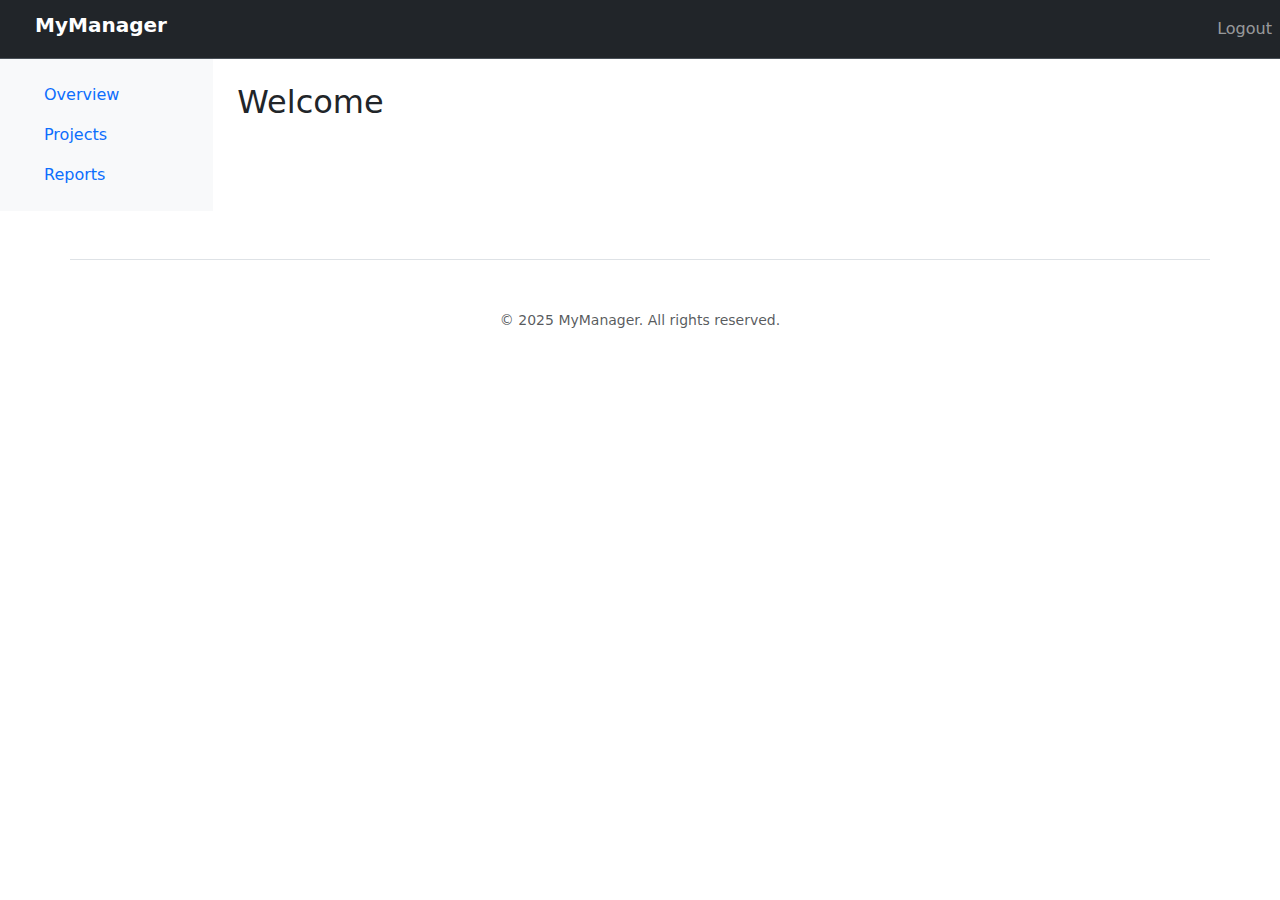
<file: dashboard.html>
<!DOCTYPE html>
<html lang="en" data-bs-theme="auto">
<head>
  <meta charset="utf-8">
  <meta name="viewport" content="width=device-width, initial-scale=1">
  <meta name="description" content="MyManager Menu">
  <meta name="author" content="MyManager">
  <title>MyManager</title>

  <!-- Bootstrap CSS -->
  <link href="https://cdn.jsdelivr.net/npm/bootstrap@5.3.0/dist/css/bootstrap.min.css" rel="stylesheet">

  <!-- Custom CSS -->
  <link href="style.css" rel="stylesheet">
</head>

<body> 

  
  <body onload="showUsername()">
    
  <!-- Navigation -->
    <nav class="navbar navbar-expand-md bg-dark sticky-top border-bottom" data-bs-theme="dark">
      <div class="container">
        <h1 class="navbar-brand">MyManager</h1>
      </div>
      <div class="navbar-nav ms-auto">          
        <a class="nav-link" href="/login">Logout</a>
      </div>
    </nav>
  

  <!-- Main Content -->
  <main class="container-fluid">
    <div class="row">
      <!-- Sidebar -->
      <div class="col-md-3 col-lg-2 d-md-block bg-light sidebar collapse">
        <div class="position-sticky p-3">
          <ul class="nav flex-column">
            <li class="nav-item">
              <a class="nav-link active" href="#">
                Overview
              </a>
            </li>
            <li class="nav-item">
              <a class="nav-link" href="#">
                Projects
              </a>
            </li>
            <li class="nav-item">
              <a class="nav-link" href="#">
                Reports
              </a>
            </li>
          </ul>
        </div>
      </div>

      <!-- Page Content -->
      <div class="col-md-9 ms-sm-auto col-lg-10 px-md-4 py-4">
        <h2>Welcome <username> </h2>
      </div>
    </div>
  </main>

  <!-- Footer -->
  <footer class="container py-5 mt-5">
    <div class="row">
      <div class="col-12 text-center">
        <small class="text-body-secondary">&copy; 2025 MyManager. All rights reserved.</small>
      </div>
    </div>
  </footer>

  <script src="script.js"></script>

</body>
</file>
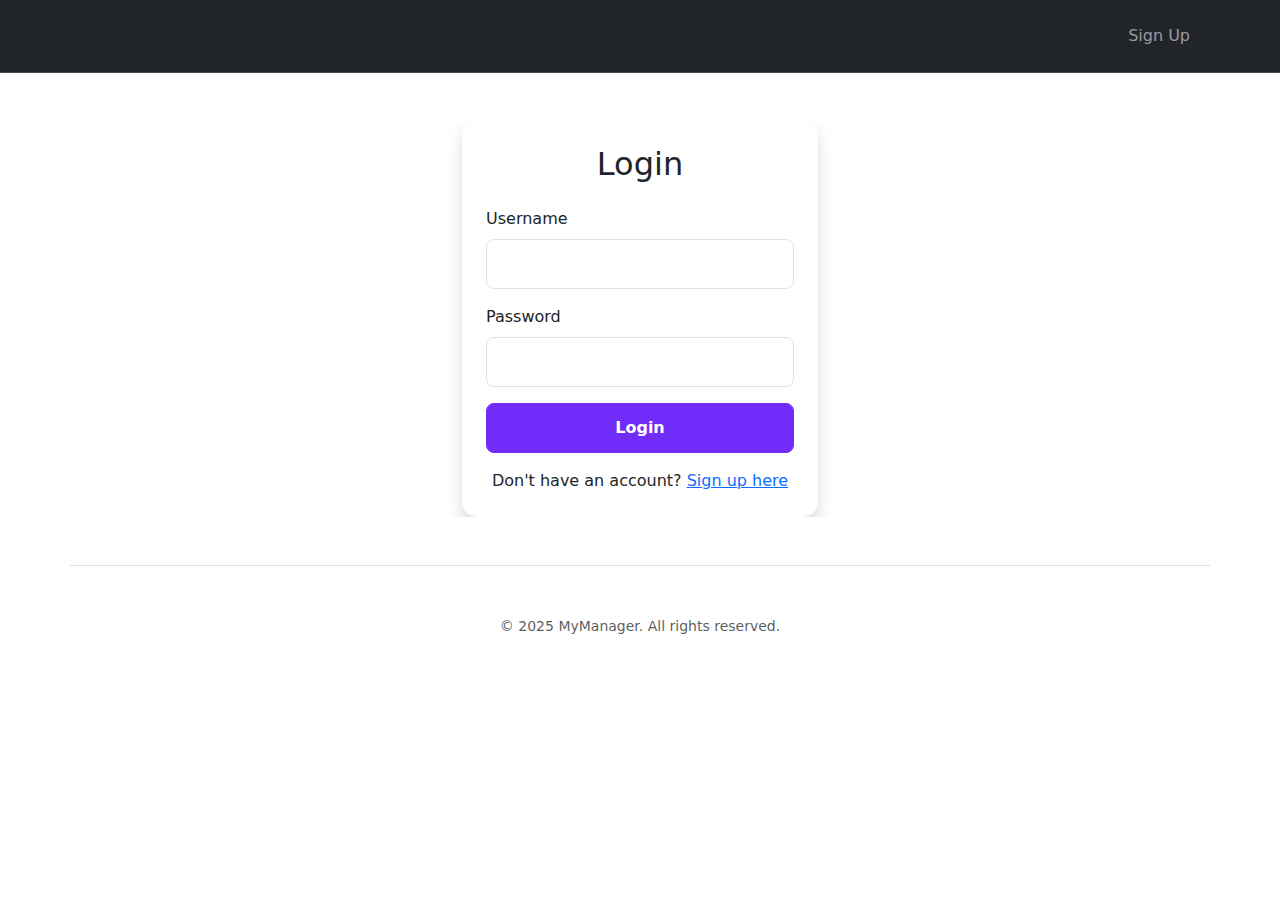
<file: Front-End/Login.html>
<!DOCTYPE html>
<html lang="en" data-bs-theme="auto">
<head>
    <meta charset="utf-8">
    <meta name="viewport" content="width=device-width, initial-scale=1">
    <meta name="description" content="MyManager Login">
    <meta name="author" content="MyManager">
    <title>Login - MyManager</title>
    
    <!-- Bootstrap CSS -->
    <link href="https://cdn.jsdelivr.net/npm/bootstrap@5.3.0/dist/css/bootstrap.min.css" rel="stylesheet">
    
    <!-- Custom CSS -->
    <link href="style.css" rel="stylesheet">
    
    <!-- Theme toggle script -->
    <script src="https://cdn.jsdelivr.net/npm/bootstrap@5.3.0/dist/js/bootstrap.bundle.min.js"></script>
</head>

<body>


    <!-- Navigation -->
    <nav class="navbar navbar-expand-md bg-dark sticky-top border-bottom" data-bs-theme="dark">
        <div class="container">
            <h1>MyManager</h1>
            <div class="navbar-nav ms-auto">
                <a class="nav-link" href="/signup">Sign Up</a>
            </div>
        </div>
    </nav>

    <!-- Main Content -->
    <main class="container mt-5">
        <div class="row justify-content-center">
            <div class="col-md-6 col-lg-4">
                <div class="card shadow">
                    <div class="card-body p-4">
                        <h2 class="text-center mb-4">Login</h2>
                        
                        <form action="/login" method="POST">
                            <div class="mb-3">
                                <label for="username" class="form-label">Username</label>
                                <input type="text" class="form-control" id="username" name="username" required>
                            </div>
                            
                            <div class="mb-3">
                                <label for="password" class="form-label">Password</label>
                                <input type="password" class="form-control" id="password" name="password" required>
                            </div>
                            
                            <div class="d-grid">
                                <button type="submit" class="btn btn-primary">Login</button>
                            </div>
                        </form>
                        
                        <div class="text-center mt-3">
                            <p class="mb-0">Don't have an account? <a href="/signup">Sign up here</a></p>
                        </div>
                    </div>
                </div>
            </div>
        </div>
    </main>

    <!-- Footer -->
    <footer class="container py-5 mt-5">
        <div class="row">
            <div class="col-12 text-center">
                <small class="text-body-secondary">&copy; 2025 MyManager. All rights reserved.</small>
            </div>
        </div>
    </footer>


</body>
</html>
</file>
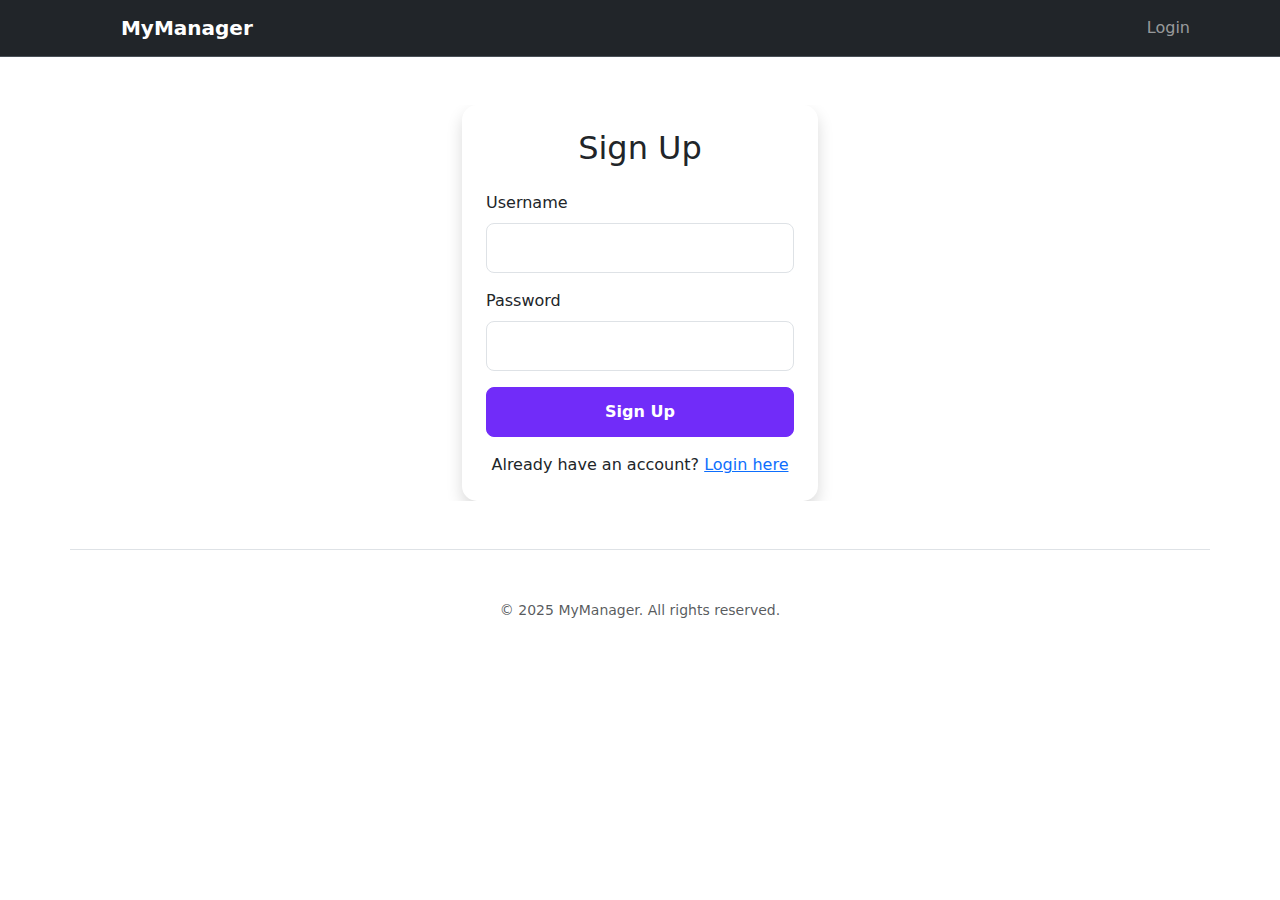
<file: Front-End/Signup.html>
<!DOCTYPE html>
<html lang="en" data-bs-theme="auto">
<head>
    <meta charset="utf-8">
    <meta name="viewport" content="width=device-width, initial-scale=1">
    <meta name="description" content="MyManager Signup">
    <meta name="author" content="MyManager">
    <title>Sign Up - MyManager</title>
    
    <!-- Bootstrap CSS -->
    <link href="https://cdn.jsdelivr.net/npm/bootstrap@5.3.0/dist/css/bootstrap.min.css" rel="stylesheet">
    
    <!-- Custom CSS -->
    <link href="style.css" rel="stylesheet">
    
    <!-- Theme toggle script -->
    <script src="https://cdn.jsdelivr.net/npm/bootstrap@5.3.0/dist/js/bootstrap.bundle.min.js"></script>
</head>

<body>


    <!-- Navigation -->
    <nav class="navbar navbar-expand-md bg-dark sticky-top border-bottom" data-bs-theme="dark">
        <div class="container">
            <a class="navbar-brand" href="#">
                <svg class="bi me-2" width="24" height="24" aria-hidden="true">
                    <use href="#aperture"></use>
                </svg>
                MyManager
            </a>
            <div class="navbar-nav ms-auto">
                <a class="nav-link" href="/login">Login</a>
            </div>
        </div>
    </nav>

    <!-- Main Content -->
    <main class="container mt-5">
        <div class="row justify-content-center">
            <div class="col-md-6 col-lg-4">
                <div class="card shadow">
                    <div class="card-body p-4">
                        <h2 class="text-center mb-4">Sign Up</h2>
                        
                        <form action="/signup" method="POST">
                            <div class="mb-3">
                                <label for="username" class="form-label">Username</label>
                                <input type="text" class="form-control" id="username" name="username" required>
                            </div>
                            
                            <div class="mb-3">
                                <label for="password" class="form-label">Password</label>
                                <input type="password" class="form-control" id="password" name="password" required>
                            </div>
                            
                            <div class="d-grid">
                                <button type="submit" class="btn btn-primary">Sign Up</button>
                            </div>
                        </form>
                        
                        <div class="text-center mt-3">
                            <p class="mb-0">Already have an account? <a href="/login">Login here</a></p>
                        </div>
                    </div>
                </div>
            </div>
        </div>
    </main>

    <!-- Footer -->
    <footer class="container py-5 mt-5">
        <div class="row">
            <div class="col-12 text-center">
                <small class="text-body-secondary">&copy; 2025 MyManager. All rights reserved.</small>
            </div>
        </div>
    </footer>


</body>
</html>
</file>
<file: style.css>
/* Custom styles for MyManager Application */

/* Custom card styling */
.card {
    border: none;
    border-radius: 15px;
}

.card-body {
    padding: 2rem;
}

/* Form styling */
.form-control {
    border-radius: 8px;
    border: 1px solid #dee2e6;
    padding: 0.75rem 1rem;
}

.form-control:focus {
    border-color: #712cf9;
    box-shadow: 0 0 0 0.2rem rgba(112, 44, 249, 0.25);
}

/* Button styling */
.btn-primary {
    background-color: #712cf9;
    border-color: #712cf9;
    border-radius: 8px;
    padding: 0.75rem 1.5rem;
    font-weight: 600;
}

.btn-primary:hover {
    background-color: #6528e0;
    border-color: #6528e0;
}

/* Navigation styling */
.navbar-brand {
    font-weight: 600;
    font-size: 1.25rem;
}

/* Footer styling */
footer {
    border-top: 1px solid #dee2e6;
    margin-top: auto;
}

/* Responsive adjustments */
@media (max-width: 768px) {
    .card-body {
        padding: 1.5rem;
    }
    
    .container {
        padding-left: 1rem;
        padding-right: 1rem;
    }
}

/* Success and error message styling */
.alert {
    border-radius: 8px;
    border: none;
    margin-bottom: 1rem;
}

.alert-success {
    background-color: #d4edda;
    color: #155724;
    border: 1px solid #c3e6cb;
}

.alert-danger {
    background-color: #f8d7da;
    color: #721c24;
    border: 1px solid #f5c6cb;
}

/* Side bar styling */

body {
    min-height: 100vh;
    min-height: -webkit-fill-available;
  }
  
  html {
    height: -webkit-fill-available;
  }
  
  
  
  .dropdown-toggle { outline: 0; }
  
  .btn-toggle {
    padding: .25rem .5rem;
    font-weight: 600;
    color: var(--bs-emphasis-color);
    background-color: transparent;
  }
  .btn-toggle:hover,
  .btn-toggle:focus {
    color: rgba(var(--bs-emphasis-color-rgb), .85);
    background-color: var(--bs-tertiary-bg);
  }
  
  .btn-toggle::before {
    width: 1.25em;
    line-height: 0;
    content: url("data:image/svg+xml,%3csvg xmlns='http://www.w3.org/2000/svg' width='16' height='16' viewBox='0 0 16 16'%3e%3cpath fill='none' stroke='rgba%280,0,0,.5%29' stroke-linecap='round' stroke-linejoin='round' stroke-width='2' d='M5 14l6-6-6-6'/%3e%3c/svg%3e");
    transition: transform .35s ease;
    transform-origin: .5em 50%;
  }
  
  [data-bs-theme="dark"] .btn-toggle::before {
    content: url("data:image/svg+xml,%3csvg xmlns='http://www.w3.org/2000/svg' width='16' height='16' viewBox='0 0 16 16'%3e%3cpath fill='none' stroke='rgba%28255,255,255,.5%29' stroke-linecap='round' stroke-linejoin='round' stroke-width='2' d='M5 14l6-6-6-6'/%3e%3c/svg%3e");
  }
  
  .btn-toggle[aria-expanded="true"] {
    color: rgba(var(--bs-emphasis-color-rgb), .85);
  }
  .btn-toggle[aria-expanded="true"]::before {
    transform: rotate(90deg);
  }
  
  .btn-toggle-nav a {
    padding: .1875rem .5rem;
    margin-top: .125rem;
    margin-left: 1.25rem;
  }
  .btn-toggle-nav a:hover,
  .btn-toggle-nav a:focus {
    background-color: var(--bs-tertiary-bg);
  }
  
  .scrollarea {
    overflow-y: auto;
  }
  

/* Welcome message styles */
.hidden {
    display: none;
}

.fade {
    opacity: 0.5;
    transition: opacity 2s;
}
</file>
<file: Front-End/style.css>
/* Custom styles for MyManager Application */

/* Custom card styling */
.card {
    border: none;
    border-radius: 15px;
}

.card-body {
    padding: 2rem;
}

/* Form styling */
.form-control {
    border-radius: 8px;
    border: 1px solid #dee2e6;
    padding: 0.75rem 1rem;
}

.form-control:focus {
    border-color: #712cf9;
    box-shadow: 0 0 0 0.2rem rgba(112, 44, 249, 0.25);
}

/* Button styling */
.btn-primary {
    background-color: #712cf9;
    border-color: #712cf9;
    border-radius: 8px;
    padding: 0.75rem 1.5rem;
    font-weight: 600;
}

.btn-primary:hover {
    background-color: #6528e0;
    border-color: #6528e0;
}

/* Navigation styling */
.navbar-brand {
    font-weight: 600;
    font-size: 1.25rem;
}

/* Footer styling */
footer {
    border-top: 1px solid #dee2e6;
    margin-top: auto;
}

/* Responsive adjustments */
@media (max-width: 768px) {
    .card-body {
        padding: 1.5rem;
    }
    
    .container {
        padding-left: 1rem;
        padding-right: 1rem;
    }
}

/* Success and error message styling */
.alert {
    border-radius: 8px;
    border: none;
    margin-bottom: 1rem;
}

.alert-success {
    background-color: #d4edda;
    color: #155724;
    border: 1px solid #c3e6cb;
}

.alert-danger {
    background-color: #f8d7da;
    color: #721c24;
    border: 1px solid #f5c6cb;
}

/* Side bar styling */

body {
    min-height: 100vh;
    min-height: -webkit-fill-available;
  }
  
  html {
    height: -webkit-fill-available;
  }
  
  main {
    height: 100vh;
    height: -webkit-fill-available;
    max-height: 100vh;
    overflow-x: auto;
    overflow-y: hidden;
  }
  
  .dropdown-toggle { outline: 0; }
  
  .btn-toggle {
    padding: .25rem .5rem;
    font-weight: 600;
    color: var(--bs-emphasis-color);
    background-color: transparent;
  }
  .btn-toggle:hover,
  .btn-toggle:focus {
    color: rgba(var(--bs-emphasis-color-rgb), .85);
    background-color: var(--bs-tertiary-bg);
  }
  
  .btn-toggle::before {
    width: 1.25em;
    line-height: 0;
    content: url("data:image/svg+xml,%3csvg xmlns='http://www.w3.org/2000/svg' width='16' height='16' viewBox='0 0 16 16'%3e%3cpath fill='none' stroke='rgba%280,0,0,.5%29' stroke-linecap='round' stroke-linejoin='round' stroke-width='2' d='M5 14l6-6-6-6'/%3e%3c/svg%3e");
    transition: transform .35s ease;
    transform-origin: .5em 50%;
  }
  
  [data-bs-theme="dark"] .btn-toggle::before {
    content: url("data:image/svg+xml,%3csvg xmlns='http://www.w3.org/2000/svg' width='16' height='16' viewBox='0 0 16 16'%3e%3cpath fill='none' stroke='rgba%28255,255,255,.5%29' stroke-linecap='round' stroke-linejoin='round' stroke-width='2' d='M5 14l6-6-6-6'/%3e%3c/svg%3e");
  }
  
  .btn-toggle[aria-expanded="true"] {
    color: rgba(var(--bs-emphasis-color-rgb), .85);
  }
  .btn-toggle[aria-expanded="true"]::before {
    transform: rotate(90deg);
  }
  
  .btn-toggle-nav a {
    padding: .1875rem .5rem;
    margin-top: .125rem;
    margin-left: 1.25rem;
  }
  .btn-toggle-nav a:hover,
  .btn-toggle-nav a:focus {
    background-color: var(--bs-tertiary-bg);
  }
  
  .scrollarea {
    overflow-y: auto;
  }
</file>
